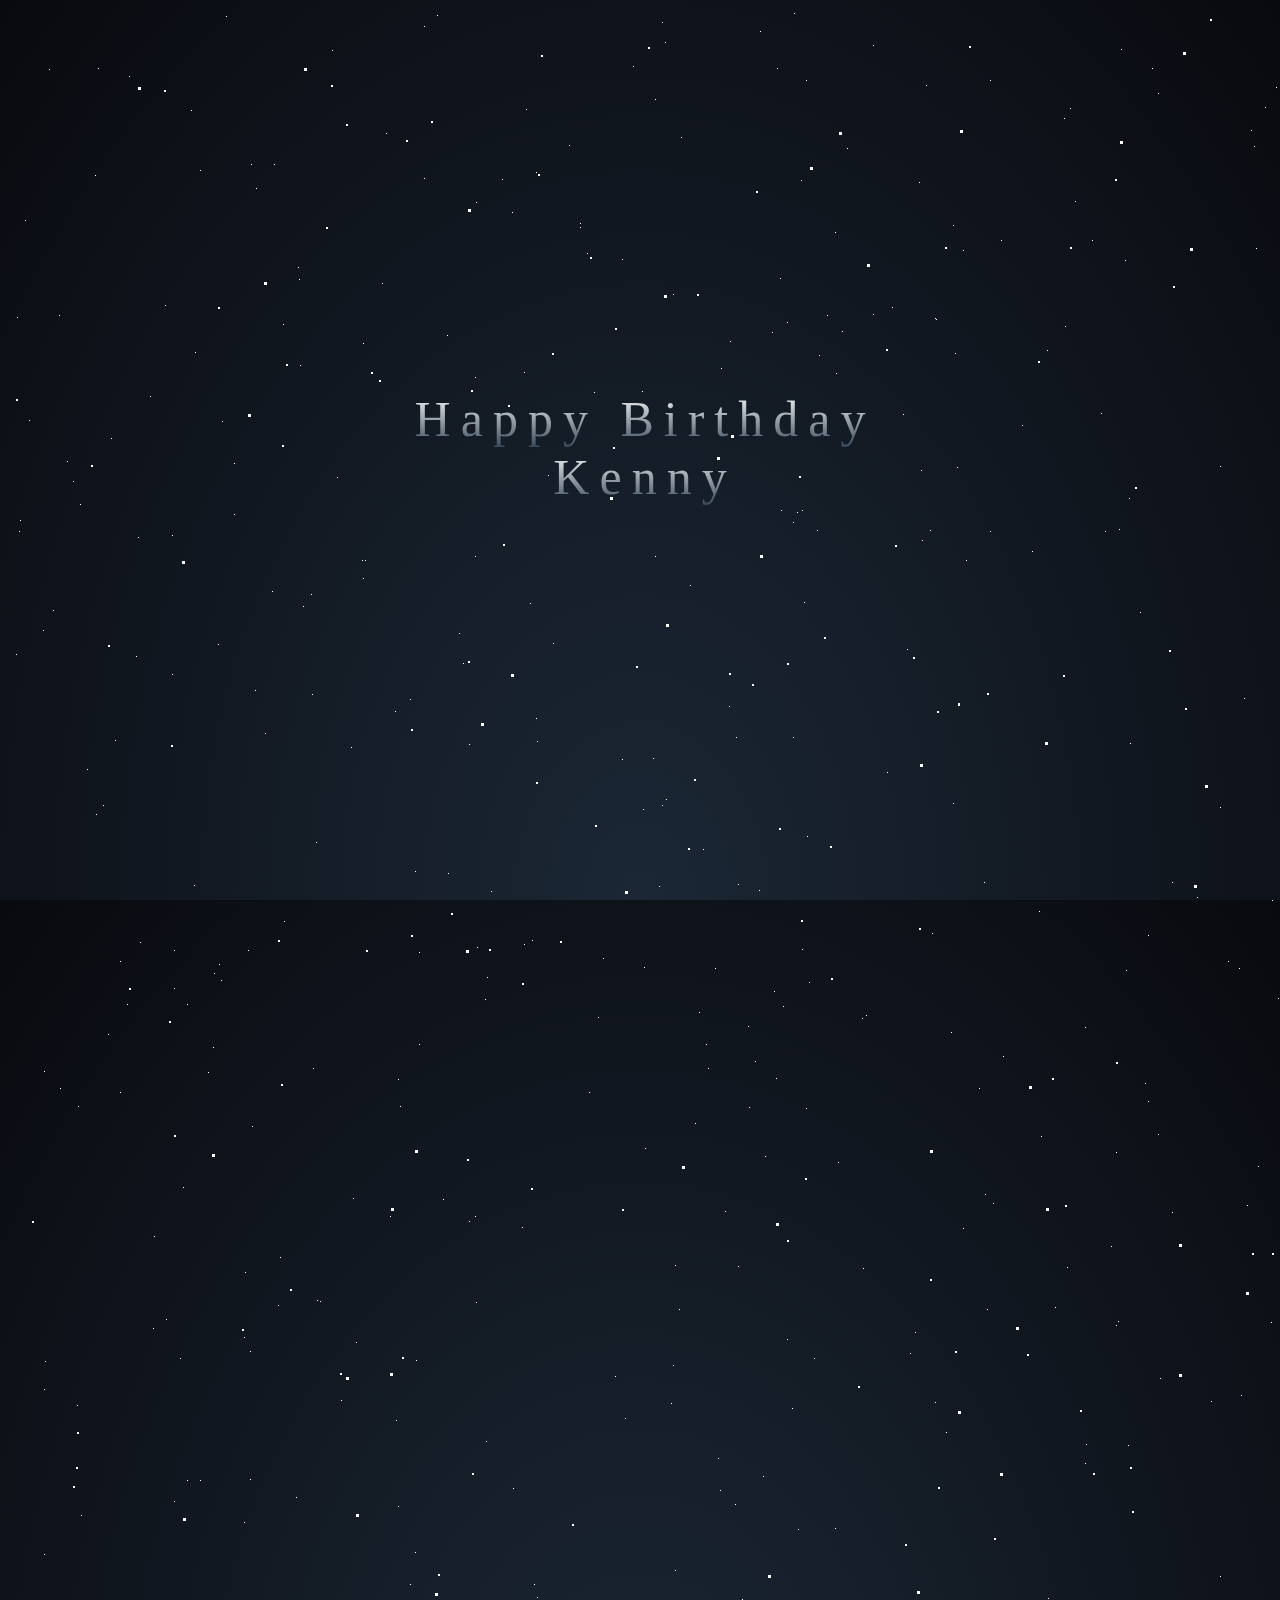
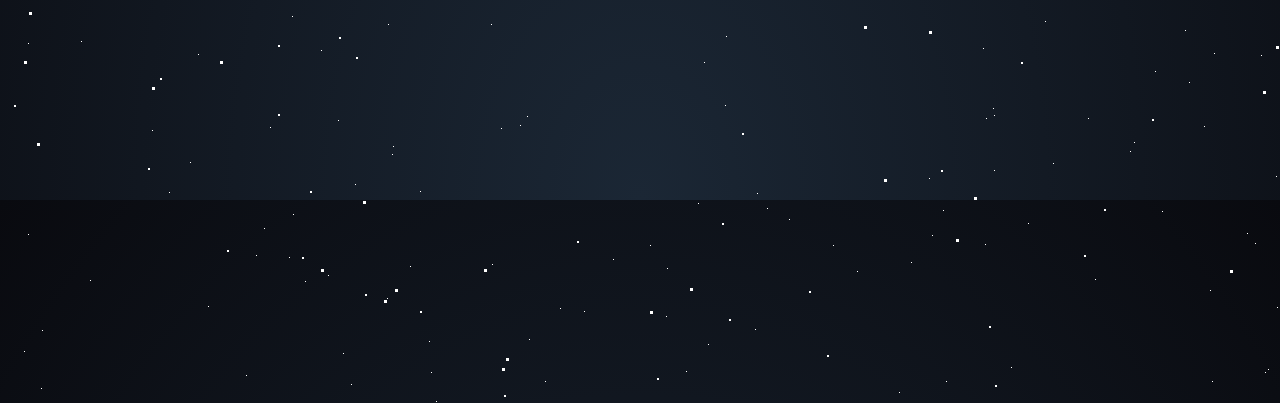
<file: index.html>
<!DOCTYPE html>
<html>
<head>
    <meta charset="UTF-8">
    <meta name="viewport" content="widht=device-widht, initial-scale=1.0">
    <meta http-equiv="X-UA-Compatible" content="ie=edge">
    <title>Paralax</title>

    <link rel="stylesheet" href="style2.css">
</head>
<body>
    <section class="wrapper">
        <div id="stars"></div>
        <div id="stars2"></div>
        <div id="stars3"></div>
        <div id="title">    
            <span>Happy Birthday</span>
            <br>
            <span>Kenny</span>
        </div>
    </section>
</body>
</html>
</file>
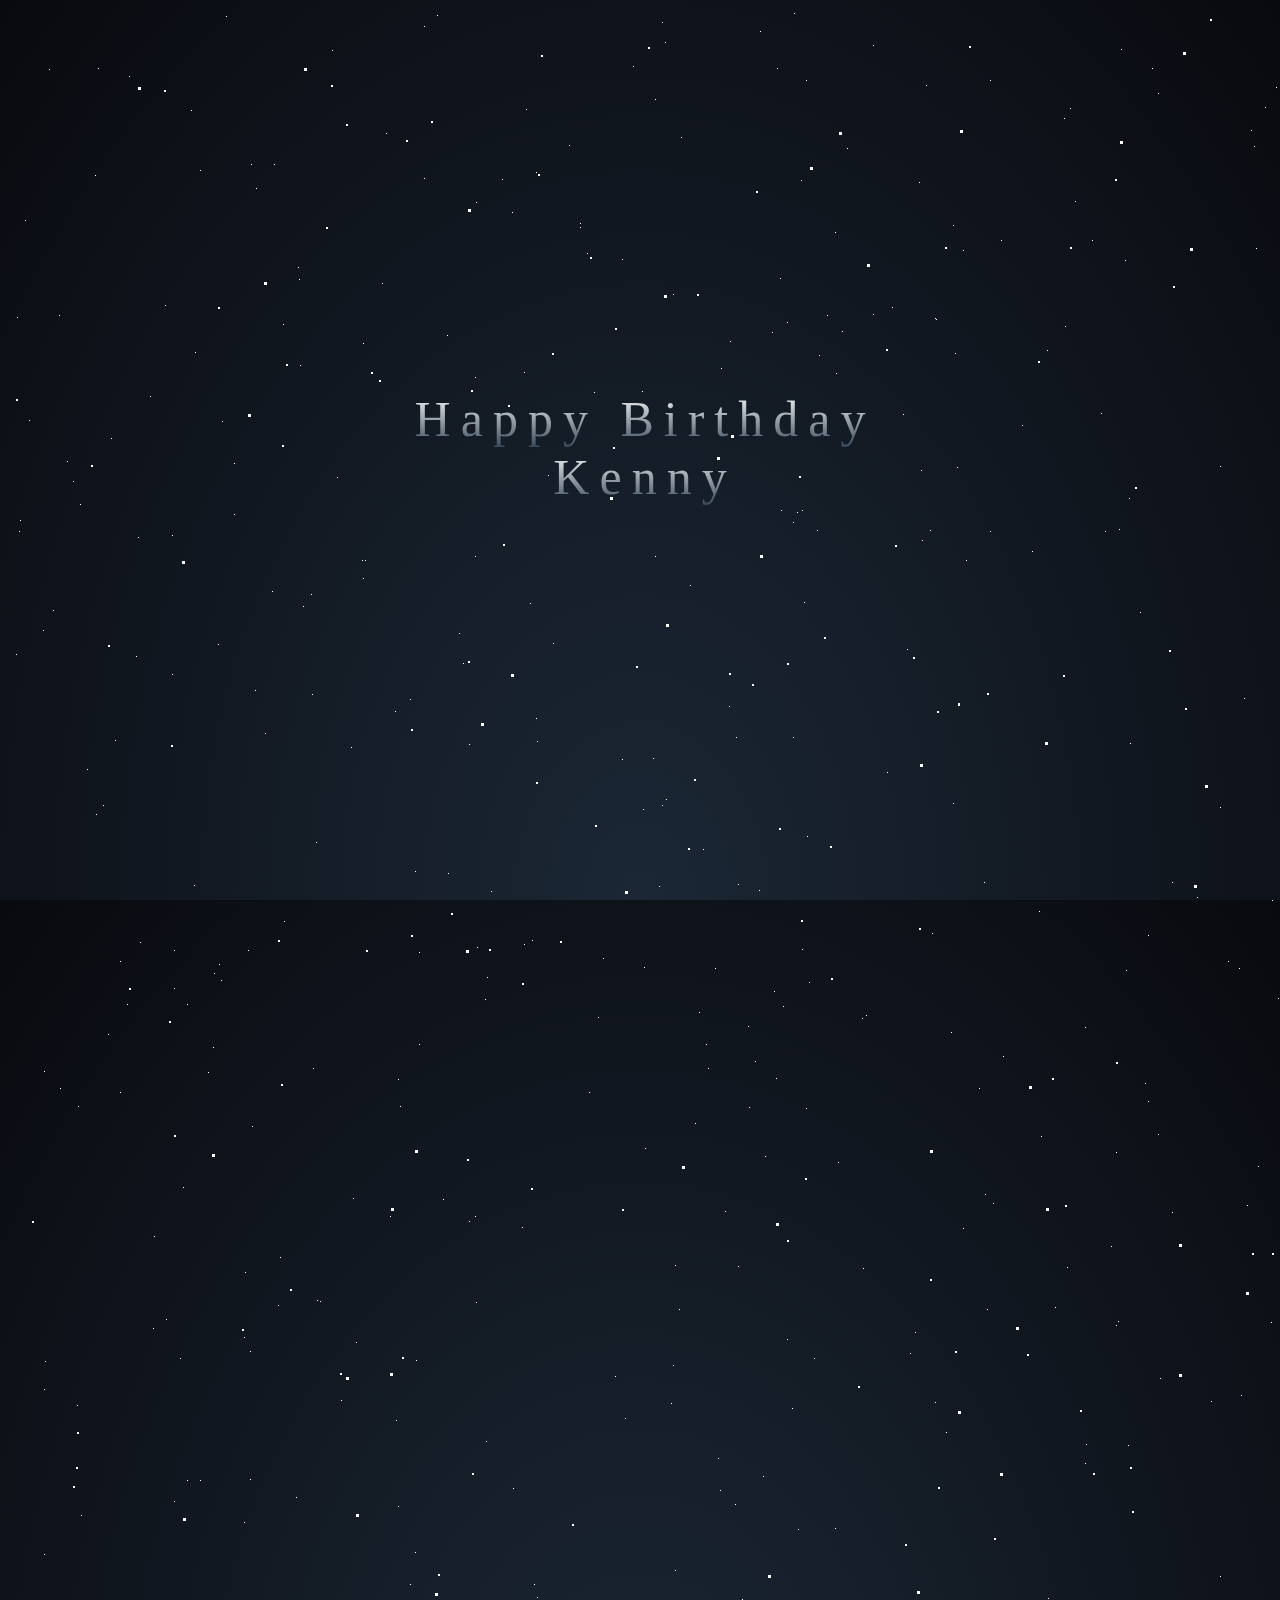
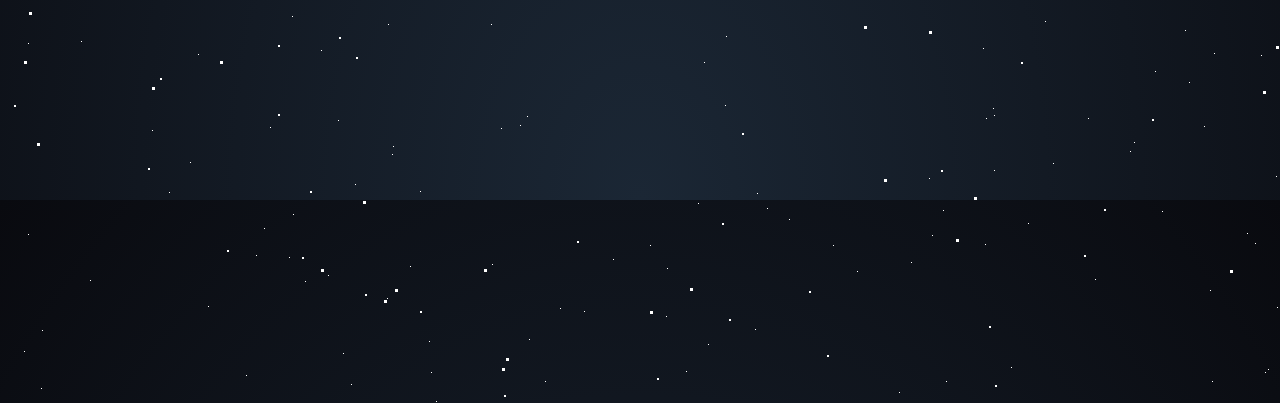
<file: partikel.html>
<!DOCTYPE html>
<html>
<head>
    <meta charset="UTF-8">
    <meta name="viewport" content="widht=device-widht, initial-scale=1.0">
    <meta http-equiv="X-UA-Compatible" content="ie=edge">
    <title>Paralax</title>

    <link rel="stylesheet" href="style2.css">
</head>
<body>
    <section class="wrapper">
        <div id="stars"></div>
        <div id="stars2"></div>
        <div id="stars3"></div>
        <div id="title">    
            <span>Happy Birthday</span>
            <br>
            <span>Kenny</span>
        </div>
    </section>
</body>
</html>
</file>
<file: style2.css>
html
{
    height: 100%;
    overflow: hidden;
    background: radial-gradient(ellipse at bottom, #1b2735 0%, #090a0f 100%);

}
#title 
{
    position: absolute;
    top: 50%;
    left: 0;
    right:0;
    color: #ffffff;
    text-align: center;
    font-family: BerkshireSwash-Regular;
    font-weight: 300;
    font-size: 50px;
    letter-spacing: 10px;
    margin-top:-60px;
    padding-left: 10px;
}
#title span
{
    background: -webkit-linear-gradient(white, #38495a);
    -webkit-background-clip: text;
    -webkit-text-fill-color: transparent;   
}
#stars
{
    width: 1px;
    height: 1px;
    background: transparent;
    animation:animStar 50s linear infinite;
    box-shadow: 779px 1331px #fff, 324px 42px #fff, 303px 586px #fff,
    1312px 276px #fff, 451px 625px #fff, 521px 1931px #fff, 1087px 1871px #fff,
    36px 1546px #fff, 132px 934px #fff, 1698px 901px #fff, 1418px 664px #fff,
    1448px 1157px #fff, 1084px 232px #fff, 347px 1776px #fff, 1722px 243px #fff,
    1629px 835px #fff, 479px 969px #fff, 1231px 960px #fff, 586px 384px #fff,
    164px 527px #fff, 8px 646px #fff, 1150px 1126px #fff, 665px 1357px #fff,
    1556px 1982px #fff, 1260px 1961px #fff, 1675px 1741px #fff,
    1843px 1514px #fff, 718px 1628px #fff, 242px 1343px #fff, 1497px 1880px #fff,
    1364px 230px #fff, 1739px 1302px #fff, 636px 959px #fff, 304px 686px #fff,
    614px 751px #fff, 1935px 816px #fff, 1428px 60px #fff, 355px 335px #fff,
    1594px 158px #fff, 90px 60px #fff, 1553px 162px #fff, 1239px 1825px #fff,
    1945px 587px #fff, 749px 1785px #fff, 1987px 1172px #fff, 1301px 1237px #fff,
    1039px 342px #fff, 1585px 1481px #fff, 995px 1048px #fff, 524px 932px #fff,
    214px 413px #fff, 1701px 1300px #fff, 1037px 1613px #fff, 1871px 996px #fff,
    1360px 1635px #fff, 1110px 1313px #fff, 412px 1783px #fff, 1949px 177px #fff,
    903px 1854px #fff, 700px 1936px #fff, 378px 125px #fff, 308px 834px #fff,
    1118px 962px #fff, 1350px 1929px #fff, 781px 1811px #fff, 561px 137px #fff,
    757px 1148px #fff, 1670px 1979px #fff, 343px 739px #fff, 945px 795px #fff,
    576px 1903px #fff, 1078px 1436px #fff, 1583px 450px #fff, 1366px 474px #fff,
    297px 1873px #fff, 192px 162px #fff, 1624px 1633px #fff, 59px 453px #fff,
    82px 1872px #fff, 1933px 498px #fff, 1966px 1974px #fff, 1975px 1688px #fff,
    779px 314px #fff, 1858px 1543px #fff, 73px 1507px #fff, 1693px 975px #fff,
    1683px 108px #fff, 1768px 1654px #fff, 654px 14px #fff, 494px 171px #fff,
    1689px 1895px #fff, 1660px 263px #fff, 1031px 903px #fff, 1203px 1393px #fff,
    1333px 1421px #fff, 1113px 41px #fff, 1206px 1645px #fff, 1325px 1635px #fff,
    142px 388px #fff, 572px 215px #fff, 1535px 296px #fff, 1419px 407px #fff,
    1379px 1003px #fff, 329px 469px #fff, 1791px 1652px #fff, 935px 1802px #fff,
    1330px 1820px #fff, 421px 1933px #fff, 828px 365px #fff, 275px 316px #fff,
    707px 960px #fff, 1605px 1554px #fff, 625px 58px #fff, 717px 1697px #fff,
    1669px 246px #fff, 1925px 322px #fff, 1154px 1803px #fff, 1929px 295px #fff,
    1248px 240px #fff, 1045px 1755px #fff, 166px 942px #fff, 1888px 1773px #fff,
    678px 1963px #fff, 1370px 569px #fff, 1974px 1400px #fff, 1786px 460px #fff,
    51px 307px #fff, 784px 1400px #fff, 730px 1258px #fff, 1712px 393px #fff,
    416px 170px #fff, 1797px 1932px #fff, 572px 219px #fff, 1557px 1856px #fff,
    218px 8px #fff, 348px 1334px #fff, 469px 413px #fff, 385px 1738px #fff,
    1357px 1818px #fff, 240px 942px #fff, 248px 1847px #fff, 1535px 806px #fff,
    236px 1514px #fff, 1429px 1556px #fff, 73px 1633px #fff, 1398px 1121px #fff,
    671px 1301px #fff, 1404px 1663px #fff, 740px 1018px #fff, 1600px 377px #fff,
    785px 514px #fff, 112px 1084px #fff, 1915px 1887px #fff, 1463px 1848px #fff,
    687px 1115px #fff, 1268px 1768px #fff, 1729px 1425px #fff,
    1284px 1022px #fff, 801px 974px #fff, 1975px 1317px #fff, 1354px 834px #fff,
    1446px 1484px #fff, 1283px 1786px #fff, 11px 523px #fff, 1842px 236px #fff,
    1355px 654px #fff, 429px 7px #fff, 1033px 1128px #fff, 157px 297px #fff,
    545px 635px #fff, 52px 1080px #fff, 827px 1520px #fff, 1121px 490px #fff,
    9px 309px #fff, 1744px 1586px #fff, 1014px 417px #fff, 1534px 524px #fff,
    958px 552px #fff, 1403px 1496px #fff, 387px 703px #fff, 1522px 548px #fff,
    1355px 282px #fff, 1532px 601px #fff, 1838px 790px #fff, 290px 259px #fff,
    295px 598px #fff, 1601px 539px #fff, 1561px 1272px #fff, 34px 1922px #fff,
    1024px 543px #fff, 467px 369px #fff, 722px 333px #fff, 1976px 1255px #fff,
    766px 983px #fff, 1582px 1285px #fff, 12px 512px #fff, 617px 1410px #fff,
    682px 577px #fff, 1334px 1438px #fff, 439px 327px #fff, 1617px 1661px #fff,
    673px 129px #fff, 794px 941px #fff, 1386px 1902px #fff, 37px 1353px #fff,
    1467px 1353px #fff, 416px 18px #fff, 187px 344px #fff, 200px 1898px #fff,
    1491px 1619px #fff, 811px 347px #fff, 924px 1827px #fff, 945px 217px #fff,
    1735px 1228px #fff, 379px 1890px #fff, 79px 761px #fff, 825px 1837px #fff,
    1980px 1558px #fff, 1308px 1573px #fff, 1488px 1726px #fff,
    382px 1208px #fff, 522px 595px #fff, 1277px 1898px #fff, 354px 552px #fff,
    161px 1784px #fff, 614px 251px #fff, 526px 1576px #fff, 17px 212px #fff,
    179px 996px #fff, 467px 1208px #fff, 1944px 1838px #fff, 1140px 1093px #fff,
    858px 1007px #fff, 200px 1064px #fff, 423px 1964px #fff, 1945px 439px #fff,
    1377px 689px #fff, 1120px 1437px #fff, 1876px 668px #fff, 907px 1324px #fff,
    343px 1976px #fff, 1816px 1501px #fff, 1849px 177px #fff, 647px 91px #fff,
    1984px 1012px #fff, 1336px 1300px #fff, 128px 648px #fff, 305px 1060px #fff,
    1324px 826px #fff, 1263px 1314px #fff, 1801px 629px #fff, 1614px 1555px #fff,
    1634px 90px #fff, 1603px 452px #fff, 891px 1984px #fff, 1556px 1906px #fff,
    121px 68px #fff, 1676px 1714px #fff, 516px 936px #fff, 1947px 1492px #fff,
    1455px 1519px #fff, 45px 602px #fff, 205px 1039px #fff, 793px 172px #fff,
    1562px 1739px #fff, 1056px 110px #fff, 1512px 379px #fff, 1795px 1621px #fff,
    1848px 607px #fff, 262px 1719px #fff, 477px 991px #fff, 483px 883px #fff,
    1239px 1197px #fff, 1496px 647px #fff, 1649px 25px #fff, 1491px 1946px #fff,
    119px 996px #fff, 179px 1472px #fff, 1341px 808px #fff, 1565px 1700px #fff,
    407px 1544px #fff, 1754px 357px #fff, 1288px 981px #fff, 902px 1997px #fff,
    1755px 1668px #fff, 186px 877px #fff, 1202px 1882px #fff, 461px 1213px #fff,
    1400px 748px #fff, 1969px 1899px #fff, 809px 522px #fff, 514px 1219px #fff,
    374px 275px #fff, 938px 1973px #fff, 357px 552px #fff, 144px 1722px #fff,
    1572px 912px #fff, 402px 1858px #fff, 1544px 1195px #fff, 667px 1257px #fff,
    727px 1496px #fff, 993px 232px #fff, 1772px 313px #fff, 1040px 1590px #fff,
    1204px 1973px #fff, 1268px 79px #fff, 1555px 1048px #fff, 986px 1707px #fff,
    978px 1710px #fff, 713px 360px #fff, 407px 863px #fff, 461px 736px #fff,
    284px 1608px #fff, 103px 430px #fff, 1283px 1319px #fff, 977px 1186px #fff,
    1966px 1516px #fff, 1287px 1129px #fff, 70px 1098px #fff, 1189px 889px #fff,
    1126px 1734px #fff, 309px 1292px #fff, 879px 764px #fff, 65px 473px #fff,
    1003px 1959px #fff, 658px 791px #fff, 402px 1576px #fff, 35px 622px #fff,
    529px 1589px #fff, 164px 666px #fff, 1876px 1290px #fff, 1541px 526px #fff,
    270px 1297px #fff, 440px 865px #fff, 1500px 802px #fff, 182px 1754px #fff,
    1264px 892px #fff, 272px 1249px #fff, 1289px 1535px #fff, 190px 1646px #fff,
    955px 242px #fff, 1456px 1597px #fff, 1727px 1983px #fff, 635px 801px #fff,
    226px 455px #fff, 1396px 1710px #fff, 849px 1863px #fff, 237px 1264px #fff,
    839px 140px #fff, 1122px 735px #fff, 1280px 15px #fff, 1318px 242px #fff,
    1819px 1148px #fff, 333px 1392px #fff, 1949px 553px #fff, 1878px 1332px #fff,
    467px 548px #fff, 1812px 1082px #fff, 1067px 193px #fff, 243px 156px #fff,
    483px 1616px #fff, 1714px 933px #fff, 759px 1800px #fff, 1822px 995px #fff,
    1877px 572px #fff, 581px 1084px #fff, 107px 732px #fff, 642px 1837px #fff,
    166px 1493px #fff, 1555px 198px #fff, 819px 307px #fff, 947px 345px #fff,
    827px 224px #fff, 927px 1394px #fff, 540px 467px #fff, 1093px 405px #fff,
    1140px 927px #fff, 130px 529px #fff, 33px 1980px #fff, 1147px 1663px #fff,
    1616px 1436px #fff, 528px 710px #fff, 798px 1100px #fff, 505px 1480px #fff,
    899px 641px #fff, 1909px 1949px #fff, 1311px 964px #fff, 979px 1301px #fff,
    1393px 969px #fff, 1793px 1886px #fff, 292px 357px #fff, 1196px 1718px #fff,
    1290px 1994px #fff, 537px 1973px #fff, 1181px 1674px #fff,
    1740px 1566px #fff, 1307px 265px #fff, 922px 522px #fff, 1892px 472px #fff,
    384px 1746px #fff, 392px 1098px #fff, 647px 548px #fff, 390px 1498px #fff,
    1246px 138px #fff, 730px 876px #fff, 192px 1472px #fff, 1790px 1789px #fff,
    928px 311px #fff, 1253px 1647px #fff, 747px 1921px #fff, 1561px 1025px #fff,
    1533px 1292px #fff, 1985px 195px #fff, 728px 729px #fff, 1712px 1936px #fff,
    512px 1717px #fff, 1528px 483px #fff, 313px 1642px #fff, 281px 1849px #fff,
    1212px 799px #fff, 435px 1191px #fff, 1422px 611px #fff, 1718px 1964px #fff,
    411px 944px #fff, 210px 636px #fff, 1502px 1295px #fff, 1434px 349px #fff,
    769px 60px #fff, 747px 1053px #fff, 789px 504px #fff, 1436px 1264px #fff,
    1893px 1225px #fff, 1394px 1788px #fff, 1108px 1317px #fff,
    1673px 1395px #fff, 854px 1010px #fff, 1705px 80px #fff, 1858px 148px #fff,
    1729px 344px #fff, 1388px 664px #fff, 895px 406px #fff, 1479px 157px #fff,
    1441px 1157px #fff, 552px 1900px #fff, 516px 364px #fff, 1647px 189px #fff,
    1427px 1071px #fff, 785px 729px #fff, 1080px 1710px #fff, 504px 204px #fff,
    1177px 1622px #fff, 657px 34px #fff, 1296px 1099px #fff, 248px 180px #fff,
    1212px 1568px #fff, 667px 1562px #fff, 695px 841px #fff, 1608px 1247px #fff,
    751px 882px #fff, 87px 167px #fff, 607px 1368px #fff, 1363px 1203px #fff,
    1836px 317px #fff, 1668px 1703px #fff, 830px 1154px #fff, 1721px 1398px #fff,
    1601px 1280px #fff, 976px 874px #fff, 1743px 254px #fff, 1020px 1815px #fff,
    1670px 1766px #fff, 1890px 735px #fff, 1379px 136px #fff, 1864px 695px #fff,
    206px 965px #fff, 1404px 1932px #fff, 1923px 1360px #fff, 247px 682px #fff,
    519px 1708px #fff, 645px 750px #fff, 1164px 1204px #fff, 834px 323px #fff,
    172px 1350px #fff, 213px 972px #fff, 1837px 190px #fff, 285px 1806px #fff,
    1047px 1299px #fff, 1548px 825px #fff, 1730px 324px #fff, 1346px 1909px #fff,
    772px 270px #fff, 345px 1190px #fff, 478px 1433px #fff, 1479px 25px #fff,
    1994px 1830px #fff, 1744px 732px #fff, 20px 1635px #fff, 690px 1795px #fff,
    1594px 569px #fff, 579px 245px #fff, 1398px 733px #fff, 408px 1352px #fff,
    1774px 120px #fff, 1152px 1370px #fff, 1698px 1810px #fff, 710px 1450px #fff,
    665px 286px #fff, 493px 1720px #fff, 786px 5px #fff, 637px 1140px #fff,
    764px 324px #fff, 927px 310px #fff, 938px 1424px #fff, 1884px 744px #fff,
    913px 462px #fff, 1831px 1936px #fff, 1527px 249px #fff, 36px 1381px #fff,
    1597px 581px #fff, 1530px 355px #fff, 949px 459px #fff, 799px 828px #fff,
    242px 1471px #fff, 654px 797px #fff, 796px 594px #fff, 1365px 678px #fff,
    752px 23px #fff, 1630px 541px #fff, 982px 72px #fff, 1733px 1831px #fff,
    21px 412px #fff, 775px 998px #fff, 335px 1945px #fff, 264px 583px #fff,
    158px 1311px #fff, 528px 164px #fff, 1978px 574px #fff, 717px 1203px #fff,
    734px 1591px #fff, 1555px 820px #fff, 16px 1943px #fff, 1625px 1177px #fff,
    1236px 690px #fff, 1585px 1590px #fff, 1737px 1728px #fff, 721px 698px #fff,
    1804px 1186px #fff, 166px 980px #fff, 1850px 230px #fff, 330px 1712px #fff,
    95px 797px #fff, 1948px 1078px #fff, 469px 939px #fff, 1269px 1899px #fff,
    955px 1220px #fff, 1137px 1075px #fff, 312px 1293px #fff, 986px 1762px #fff,
    1103px 1238px #fff, 428px 1993px #fff, 355px 570px #fff, 977px 1836px #fff,
    1395px 1092px #fff, 276px 913px #fff, 1743px 656px #fff, 773px 502px #fff,
    1686px 1322px #fff, 1516px 1945px #fff, 1334px 501px #fff, 266px 156px #fff,
    455px 655px #fff, 798px 72px #fff, 1059px 1259px #fff, 1402px 1687px #fff,
    236px 1329px #fff, 1455px 786px #fff, 146px 1228px #fff, 1851px 823px #fff,
    1062px 100px #fff, 1220px 953px #fff, 20px 1826px #fff, 36px 1063px #fff,
    1525px 338px #fff, 790px 1521px #fff, 741px 1099px #fff, 288px 1489px #fff,
    700px 1060px #fff, 390px 1071px #fff, 411px 1036px #fff, 1853px 1072px #fff,
    1446px 1085px #fff, 1164px 874px #fff, 924px 925px #fff, 291px 271px #fff,
    1257px 1964px #fff, 1580px 1352px #fff, 1507px 1216px #fff, 211px 956px #fff,
    985px 1195px #fff, 975px 1640px #fff, 518px 101px #fff, 663px 1395px #fff,
    914px 532px #fff, 145px 1320px #fff, 69px 1397px #fff, 982px 523px #fff,
    257px 725px #fff, 1599px 831px #fff, 1636px 1513px #fff, 1250px 1158px #fff,
    1132px 604px #fff, 183px 102px #fff, 1057px 318px #fff, 1247px 1835px #fff,
    1983px 1110px #fff, 1077px 1455px #fff, 921px 1770px #fff, 806px 1350px #fff,
    1938px 1992px #fff, 855px 1260px #fff, 902px 1345px #fff, 658px 1908px #fff,
    1845px 679px #fff, 712px 1482px #fff, 595px 950px #fff, 1784px 1992px #fff,
    1847px 1785px #fff, 691px 1004px #fff, 175px 1179px #fff, 1666px 1911px #fff,
    41px 61px #fff, 971px 1080px #fff, 1830px 1450px #fff, 1351px 1518px #fff,
    1257px 99px #fff, 1395px 1498px #fff, 1117px 252px #fff, 1779px 597px #fff,
    1346px 729px #fff, 1108px 1144px #fff, 402px 691px #fff, 72px 496px #fff,
    1673px 1604px #fff, 1497px 974px #fff, 1865px 1664px #fff, 88px 806px #fff,
    918px 77px #fff, 244px 1118px #fff, 256px 1820px #fff, 1851px 1840px #fff,
    605px 1851px #fff, 634px 383px #fff, 865px 37px #fff, 943px 1024px #fff,
    1951px 177px #fff, 1097px 523px #fff, 985px 1700px #fff, 1243px 122px #fff,
    768px 1070px #fff, 468px 194px #fff, 320px 1867px #fff, 1850px 185px #fff,
    380px 1616px #fff, 468px 1294px #fff, 1122px 1743px #fff, 884px 299px #fff,
    1300px 1917px #fff, 1860px 396px #fff, 1270px 990px #fff, 529px 733px #fff,
    1975px 1347px #fff, 1885px 685px #fff, 226px 506px #fff, 651px 878px #fff,
    1323px 680px #fff, 1284px 680px #fff, 238px 1967px #fff, 911px 174px #fff,
    1111px 521px #fff, 1150px 85px #fff, 794px 502px #fff, 484px 1856px #fff,
    1809px 368px #fff, 112px 953px #fff, 590px 1009px #fff, 1655px 311px #fff,
    100px 1026px #fff, 1803px 352px #fff, 865px 306px #fff, 1077px 1019px #fff,
    1335px 872px #fff, 1647px 1298px #fff, 1233px 1387px #fff, 698px 1036px #fff,
    659px 1860px #fff, 388px 1412px #fff, 1212px 458px #fff, 755px 1468px #fff,
    696px 1654px #fff, 1144px 60px #fff;
}

#stars:after
{
    content: '';
    position: absolute;
    top: 2000px;
    width: 1px;
    height: 1px;
    background: transparent;
    box-shadow: 779px 1331px #fff, 324px 42px #fff, 303px 586px #fff,
    1312px 276px #fff, 451px 625px #fff, 521px 1931px #fff, 1087px 1871px #fff,
    36px 1546px #fff, 132px 934px #fff, 1698px 901px #fff, 1418px 664px #fff,
    1448px 1157px #fff, 1084px 232px #fff, 347px 1776px #fff, 1722px 243px #fff,
    1629px 835px #fff, 479px 969px #fff, 1231px 960px #fff, 586px 384px #fff,
    164px 527px #fff, 8px 646px #fff, 1150px 1126px #fff, 665px 1357px #fff,
    1556px 1982px #fff, 1260px 1961px #fff, 1675px 1741px #fff,
    1843px 1514px #fff, 718px 1628px #fff, 242px 1343px #fff, 1497px 1880px #fff,
    1364px 230px #fff, 1739px 1302px #fff, 636px 959px #fff, 304px 686px #fff,
    614px 751px #fff, 1935px 816px #fff, 1428px 60px #fff, 355px 335px #fff,
    1594px 158px #fff, 90px 60px #fff, 1553px 162px #fff, 1239px 1825px #fff,
    1945px 587px #fff, 749px 1785px #fff, 1987px 1172px #fff, 1301px 1237px #fff,
    1039px 342px #fff, 1585px 1481px #fff, 995px 1048px #fff, 524px 932px #fff,
    214px 413px #fff, 1701px 1300px #fff, 1037px 1613px #fff, 1871px 996px #fff,
    1360px 1635px #fff, 1110px 1313px #fff, 412px 1783px #fff, 1949px 177px #fff,
    903px 1854px #fff, 700px 1936px #fff, 378px 125px #fff, 308px 834px #fff,
    1118px 962px #fff, 1350px 1929px #fff, 781px 1811px #fff, 561px 137px #fff,
    757px 1148px #fff, 1670px 1979px #fff, 343px 739px #fff, 945px 795px #fff,
    576px 1903px #fff, 1078px 1436px #fff, 1583px 450px #fff, 1366px 474px #fff,
    297px 1873px #fff, 192px 162px #fff, 1624px 1633px #fff, 59px 453px #fff,
    82px 1872px #fff, 1933px 498px #fff, 1966px 1974px #fff, 1975px 1688px #fff,
    779px 314px #fff, 1858px 1543px #fff, 73px 1507px #fff, 1693px 975px #fff,
    1683px 108px #fff, 1768px 1654px #fff, 654px 14px #fff, 494px 171px #fff,
    1689px 1895px #fff, 1660px 263px #fff, 1031px 903px #fff, 1203px 1393px #fff,
    1333px 1421px #fff, 1113px 41px #fff, 1206px 1645px #fff, 1325px 1635px #fff,
    142px 388px #fff, 572px 215px #fff, 1535px 296px #fff, 1419px 407px #fff,
    1379px 1003px #fff, 329px 469px #fff, 1791px 1652px #fff, 935px 1802px #fff,
    1330px 1820px #fff, 421px 1933px #fff, 828px 365px #fff, 275px 316px #fff,
    707px 960px #fff, 1605px 1554px #fff, 625px 58px #fff, 717px 1697px #fff,
    1669px 246px #fff, 1925px 322px #fff, 1154px 1803px #fff, 1929px 295px #fff,
    1248px 240px #fff, 1045px 1755px #fff, 166px 942px #fff, 1888px 1773px #fff,
    678px 1963px #fff, 1370px 569px #fff, 1974px 1400px #fff, 1786px 460px #fff,
    51px 307px #fff, 784px 1400px #fff, 730px 1258px #fff, 1712px 393px #fff,
    416px 170px #fff, 1797px 1932px #fff, 572px 219px #fff, 1557px 1856px #fff,
    218px 8px #fff, 348px 1334px #fff, 469px 413px #fff, 385px 1738px #fff,
    1357px 1818px #fff, 240px 942px #fff, 248px 1847px #fff, 1535px 806px #fff,
    236px 1514px #fff, 1429px 1556px #fff, 73px 1633px #fff, 1398px 1121px #fff,
    671px 1301px #fff, 1404px 1663px #fff, 740px 1018px #fff, 1600px 377px #fff,
    785px 514px #fff, 112px 1084px #fff, 1915px 1887px #fff, 1463px 1848px #fff,
    687px 1115px #fff, 1268px 1768px #fff, 1729px 1425px #fff,
    1284px 1022px #fff, 801px 974px #fff, 1975px 1317px #fff, 1354px 834px #fff,
    1446px 1484px #fff, 1283px 1786px #fff, 11px 523px #fff, 1842px 236px #fff,
    1355px 654px #fff, 429px 7px #fff, 1033px 1128px #fff, 157px 297px #fff,
    545px 635px #fff, 52px 1080px #fff, 827px 1520px #fff, 1121px 490px #fff,
    9px 309px #fff, 1744px 1586px #fff, 1014px 417px #fff, 1534px 524px #fff,
    958px 552px #fff, 1403px 1496px #fff, 387px 703px #fff, 1522px 548px #fff,
    1355px 282px #fff, 1532px 601px #fff, 1838px 790px #fff, 290px 259px #fff,
    295px 598px #fff, 1601px 539px #fff, 1561px 1272px #fff, 34px 1922px #fff,
    1024px 543px #fff, 467px 369px #fff, 722px 333px #fff, 1976px 1255px #fff,
    766px 983px #fff, 1582px 1285px #fff, 12px 512px #fff, 617px 1410px #fff,
    682px 577px #fff, 1334px 1438px #fff, 439px 327px #fff, 1617px 1661px #fff,
    673px 129px #fff, 794px 941px #fff, 1386px 1902px #fff, 37px 1353px #fff,
    1467px 1353px #fff, 416px 18px #fff, 187px 344px #fff, 200px 1898px #fff,
    1491px 1619px #fff, 811px 347px #fff, 924px 1827px #fff, 945px 217px #fff,
    1735px 1228px #fff, 379px 1890px #fff, 79px 761px #fff, 825px 1837px #fff,
    1980px 1558px #fff, 1308px 1573px #fff, 1488px 1726px #fff,
    382px 1208px #fff, 522px 595px #fff, 1277px 1898px #fff, 354px 552px #fff,
    161px 1784px #fff, 614px 251px #fff, 526px 1576px #fff, 17px 212px #fff,
    179px 996px #fff, 467px 1208px #fff, 1944px 1838px #fff, 1140px 1093px #fff,
    858px 1007px #fff, 200px 1064px #fff, 423px 1964px #fff, 1945px 439px #fff,
    1377px 689px #fff, 1120px 1437px #fff, 1876px 668px #fff, 907px 1324px #fff,
    343px 1976px #fff, 1816px 1501px #fff, 1849px 177px #fff, 647px 91px #fff,
    1984px 1012px #fff, 1336px 1300px #fff, 128px 648px #fff, 305px 1060px #fff,
    1324px 826px #fff, 1263px 1314px #fff, 1801px 629px #fff, 1614px 1555px #fff,
    1634px 90px #fff, 1603px 452px #fff, 891px 1984px #fff, 1556px 1906px #fff,
    121px 68px #fff, 1676px 1714px #fff, 516px 936px #fff, 1947px 1492px #fff,
    1455px 1519px #fff, 45px 602px #fff, 205px 1039px #fff, 793px 172px #fff,
    1562px 1739px #fff, 1056px 110px #fff, 1512px 379px #fff, 1795px 1621px #fff,
    1848px 607px #fff, 262px 1719px #fff, 477px 991px #fff, 483px 883px #fff,
    1239px 1197px #fff, 1496px 647px #fff, 1649px 25px #fff, 1491px 1946px #fff,
    119px 996px #fff, 179px 1472px #fff, 1341px 808px #fff, 1565px 1700px #fff,
    407px 1544px #fff, 1754px 357px #fff, 1288px 981px #fff, 902px 1997px #fff,
    1755px 1668px #fff, 186px 877px #fff, 1202px 1882px #fff, 461px 1213px #fff,
    1400px 748px #fff, 1969px 1899px #fff, 809px 522px #fff, 514px 1219px #fff,
    374px 275px #fff, 938px 1973px #fff, 357px 552px #fff, 144px 1722px #fff,
    1572px 912px #fff, 402px 1858px #fff, 1544px 1195px #fff, 667px 1257px #fff,
    727px 1496px #fff, 993px 232px #fff, 1772px 313px #fff, 1040px 1590px #fff,
    1204px 1973px #fff, 1268px 79px #fff, 1555px 1048px #fff, 986px 1707px #fff,
    978px 1710px #fff, 713px 360px #fff, 407px 863px #fff, 461px 736px #fff,
    284px 1608px #fff, 103px 430px #fff, 1283px 1319px #fff, 977px 1186px #fff,
    1966px 1516px #fff, 1287px 1129px #fff, 70px 1098px #fff, 1189px 889px #fff,
    1126px 1734px #fff, 309px 1292px #fff, 879px 764px #fff, 65px 473px #fff,
    1003px 1959px #fff, 658px 791px #fff, 402px 1576px #fff, 35px 622px #fff,
    529px 1589px #fff, 164px 666px #fff, 1876px 1290px #fff, 1541px 526px #fff,
    270px 1297px #fff, 440px 865px #fff, 1500px 802px #fff, 182px 1754px #fff,
    1264px 892px #fff, 272px 1249px #fff, 1289px 1535px #fff, 190px 1646px #fff,
    955px 242px #fff, 1456px 1597px #fff, 1727px 1983px #fff, 635px 801px #fff,
    226px 455px #fff, 1396px 1710px #fff, 849px 1863px #fff, 237px 1264px #fff,
    839px 140px #fff, 1122px 735px #fff, 1280px 15px #fff, 1318px 242px #fff,
    1819px 1148px #fff, 333px 1392px #fff, 1949px 553px #fff, 1878px 1332px #fff,
    467px 548px #fff, 1812px 1082px #fff, 1067px 193px #fff, 243px 156px #fff,
    483px 1616px #fff, 1714px 933px #fff, 759px 1800px #fff, 1822px 995px #fff,
    1877px 572px #fff, 581px 1084px #fff, 107px 732px #fff, 642px 1837px #fff,
    166px 1493px #fff, 1555px 198px #fff, 819px 307px #fff, 947px 345px #fff,
    827px 224px #fff, 927px 1394px #fff, 540px 467px #fff, 1093px 405px #fff,
    1140px 927px #fff, 130px 529px #fff, 33px 1980px #fff, 1147px 1663px #fff,
    1616px 1436px #fff, 528px 710px #fff, 798px 1100px #fff, 505px 1480px #fff,
    899px 641px #fff, 1909px 1949px #fff, 1311px 964px #fff, 979px 1301px #fff,
    1393px 969px #fff, 1793px 1886px #fff, 292px 357px #fff, 1196px 1718px #fff,
    1290px 1994px #fff, 537px 1973px #fff, 1181px 1674px #fff,
    1740px 1566px #fff, 1307px 265px #fff, 922px 522px #fff, 1892px 472px #fff,
    384px 1746px #fff, 392px 1098px #fff, 647px 548px #fff, 390px 1498px #fff,
    1246px 138px #fff, 730px 876px #fff, 192px 1472px #fff, 1790px 1789px #fff,
    928px 311px #fff, 1253px 1647px #fff, 747px 1921px #fff, 1561px 1025px #fff,
    1533px 1292px #fff, 1985px 195px #fff, 728px 729px #fff, 1712px 1936px #fff,
    512px 1717px #fff, 1528px 483px #fff, 313px 1642px #fff, 281px 1849px #fff,
    1212px 799px #fff, 435px 1191px #fff, 1422px 611px #fff, 1718px 1964px #fff,
    411px 944px #fff, 210px 636px #fff, 1502px 1295px #fff, 1434px 349px #fff,
    769px 60px #fff, 747px 1053px #fff, 789px 504px #fff, 1436px 1264px #fff,
    1893px 1225px #fff, 1394px 1788px #fff, 1108px 1317px #fff,
    1673px 1395px #fff, 854px 1010px #fff, 1705px 80px #fff, 1858px 148px #fff,
    1729px 344px #fff, 1388px 664px #fff, 895px 406px #fff, 1479px 157px #fff,
    1441px 1157px #fff, 552px 1900px #fff, 516px 364px #fff, 1647px 189px #fff,
    1427px 1071px #fff, 785px 729px #fff, 1080px 1710px #fff, 504px 204px #fff,
    1177px 1622px #fff, 657px 34px #fff, 1296px 1099px #fff, 248px 180px #fff,
    1212px 1568px #fff, 667px 1562px #fff, 695px 841px #fff, 1608px 1247px #fff,
    751px 882px #fff, 87px 167px #fff, 607px 1368px #fff, 1363px 1203px #fff,
    1836px 317px #fff, 1668px 1703px #fff, 830px 1154px #fff, 1721px 1398px #fff,
    1601px 1280px #fff, 976px 874px #fff, 1743px 254px #fff, 1020px 1815px #fff,
    1670px 1766px #fff, 1890px 735px #fff, 1379px 136px #fff, 1864px 695px #fff,
    206px 965px #fff, 1404px 1932px #fff, 1923px 1360px #fff, 247px 682px #fff,
    519px 1708px #fff, 645px 750px #fff, 1164px 1204px #fff, 834px 323px #fff,
    172px 1350px #fff, 213px 972px #fff, 1837px 190px #fff, 285px 1806px #fff,
    1047px 1299px #fff, 1548px 825px #fff, 1730px 324px #fff, 1346px 1909px #fff,
    772px 270px #fff, 345px 1190px #fff, 478px 1433px #fff, 1479px 25px #fff,
    1994px 1830px #fff, 1744px 732px #fff, 20px 1635px #fff, 690px 1795px #fff,
    1594px 569px #fff, 579px 245px #fff, 1398px 733px #fff, 408px 1352px #fff,
    1774px 120px #fff, 1152px 1370px #fff, 1698px 1810px #fff, 710px 1450px #fff,
    665px 286px #fff, 493px 1720px #fff, 786px 5px #fff, 637px 1140px #fff,
    764px 324px #fff, 927px 310px #fff, 938px 1424px #fff, 1884px 744px #fff,
    913px 462px #fff, 1831px 1936px #fff, 1527px 249px #fff, 36px 1381px #fff,
    1597px 581px #fff, 1530px 355px #fff, 949px 459px #fff, 799px 828px #fff,
    242px 1471px #fff, 654px 797px #fff, 796px 594px #fff, 1365px 678px #fff,
    752px 23px #fff, 1630px 541px #fff, 982px 72px #fff, 1733px 1831px #fff,
    21px 412px #fff, 775px 998px #fff, 335px 1945px #fff, 264px 583px #fff,
    158px 1311px #fff, 528px 164px #fff, 1978px 574px #fff, 717px 1203px #fff,
    734px 1591px #fff, 1555px 820px #fff, 16px 1943px #fff, 1625px 1177px #fff,
    1236px 690px #fff, 1585px 1590px #fff, 1737px 1728px #fff, 721px 698px #fff,
    1804px 1186px #fff, 166px 980px #fff, 1850px 230px #fff, 330px 1712px #fff,
    95px 797px #fff, 1948px 1078px #fff, 469px 939px #fff, 1269px 1899px #fff,
    955px 1220px #fff, 1137px 1075px #fff, 312px 1293px #fff, 986px 1762px #fff,
    1103px 1238px #fff, 428px 1993px #fff, 355px 570px #fff, 977px 1836px #fff,
    1395px 1092px #fff, 276px 913px #fff, 1743px 656px #fff, 773px 502px #fff,
    1686px 1322px #fff, 1516px 1945px #fff, 1334px 501px #fff, 266px 156px #fff,
    455px 655px #fff, 798px 72px #fff, 1059px 1259px #fff, 1402px 1687px #fff,
    236px 1329px #fff, 1455px 786px #fff, 146px 1228px #fff, 1851px 823px #fff,
    1062px 100px #fff, 1220px 953px #fff, 20px 1826px #fff, 36px 1063px #fff,
    1525px 338px #fff, 790px 1521px #fff, 741px 1099px #fff, 288px 1489px #fff,
    700px 1060px #fff, 390px 1071px #fff, 411px 1036px #fff, 1853px 1072px #fff,
    1446px 1085px #fff, 1164px 874px #fff, 924px 925px #fff, 291px 271px #fff,
    1257px 1964px #fff, 1580px 1352px #fff, 1507px 1216px #fff, 211px 956px #fff,
    985px 1195px #fff, 975px 1640px #fff, 518px 101px #fff, 663px 1395px #fff,
    914px 532px #fff, 145px 1320px #fff, 69px 1397px #fff, 982px 523px #fff,
    257px 725px #fff, 1599px 831px #fff, 1636px 1513px #fff, 1250px 1158px #fff,
    1132px 604px #fff, 183px 102px #fff, 1057px 318px #fff, 1247px 1835px #fff,
    1983px 1110px #fff, 1077px 1455px #fff, 921px 1770px #fff, 806px 1350px #fff,
    1938px 1992px #fff, 855px 1260px #fff, 902px 1345px #fff, 658px 1908px #fff,
    1845px 679px #fff, 712px 1482px #fff, 595px 950px #fff, 1784px 1992px #fff,
    1847px 1785px #fff, 691px 1004px #fff, 175px 1179px #fff, 1666px 1911px #fff,
    41px 61px #fff, 971px 1080px #fff, 1830px 1450px #fff, 1351px 1518px #fff,
    1257px 99px #fff, 1395px 1498px #fff, 1117px 252px #fff, 1779px 597px #fff,
    1346px 729px #fff, 1108px 1144px #fff, 402px 691px #fff, 72px 496px #fff,
    1673px 1604px #fff, 1497px 974px #fff, 1865px 1664px #fff, 88px 806px #fff,
    918px 77px #fff, 244px 1118px #fff, 256px 1820px #fff, 1851px 1840px #fff,
    605px 1851px #fff, 634px 383px #fff, 865px 37px #fff, 943px 1024px #fff,
    1951px 177px #fff, 1097px 523px #fff, 985px 1700px #fff, 1243px 122px #fff,
    768px 1070px #fff, 468px 194px #fff, 320px 1867px #fff, 1850px 185px #fff,
    380px 1616px #fff, 468px 1294px #fff, 1122px 1743px #fff, 884px 299px #fff,
    1300px 1917px #fff, 1860px 396px #fff, 1270px 990px #fff, 529px 733px #fff,
    1975px 1347px #fff, 1885px 685px #fff, 226px 506px #fff, 651px 878px #fff,
    1323px 680px #fff, 1284px 680px #fff, 238px 1967px #fff, 911px 174px #fff,
    1111px 521px #fff, 1150px 85px #fff, 794px 502px #fff, 484px 1856px #fff,
    1809px 368px #fff, 112px 953px #fff, 590px 1009px #fff, 1655px 311px #fff,
    100px 1026px #fff, 1803px 352px #fff, 865px 306px #fff, 1077px 1019px #fff,
    1335px 872px #fff, 1647px 1298px #fff, 1233px 1387px #fff, 698px 1036px #fff,
    659px 1860px #fff, 388px 1412px #fff, 1212px 458px #fff, 755px 1468px #fff,
    696px 1654px #fff, 1144px 60px #fff;
}

#stars2
{
    width: 2px;
    height: 2px;
    background: transparent;
    animation: animStar 100s linear infinite;
    box-shadow: 1448px 320px #fff, 1775px 1663px #fff, 332px 1364px #fff,
    878px 340px #fff, 569px 1832px #fff, 1422px 1684px #fff, 1946px 1907px #fff,
    121px 979px #fff, 1044px 1069px #fff, 463px 381px #fff, 423px 112px #fff,
    523px 1179px #fff, 779px 654px #fff, 1398px 694px #fff, 1085px 1464px #fff,
    1599px 1869px #fff, 801px 1882px #fff, 779px 1231px #fff, 552px 932px #fff,
    1057px 1196px #fff, 282px 1280px #fff, 496px 1986px #fff, 1833px 1120px #fff,
    1802px 1293px #fff, 6px 1696px #fff, 412px 1902px #fff, 605px 438px #fff,
    24px 1212px #fff, 234px 1320px #fff, 544px 344px #fff, 1107px 170px #fff,
    1603px 196px #fff, 905px 648px #fff, 68px 1458px #fff, 649px 1969px #fff,
    744px 675px #fff, 1127px 478px #fff, 714px 1814px #fff, 1486px 526px #fff,
    270px 1636px #fff, 1931px 149px #fff, 1807px 378px #fff, 8px 390px #fff,
    1415px 699px #fff, 1473px 1211px #fff, 1590px 141px #fff, 270px 1705px #fff,
    69px 1423px #fff, 1108px 1053px #fff, 1946px 128px #fff, 371px 371px #fff,
    1490px 220px #fff, 357px 1885px #fff, 363px 363px #fff, 1896px 1256px #fff,
    1979px 1050px #fff, 947px 1342px #fff, 1754px 242px #fff, 514px 974px #fff,
    65px 1477px #fff, 1840px 547px #fff, 950px 695px #fff, 459px 1150px #fff,
    1124px 1502px #fff, 481px 940px #fff, 680px 839px #fff, 797px 1169px #fff,
    1977px 1491px #fff, 734px 1724px #fff, 210px 298px #fff, 816px 628px #fff,
    686px 770px #fff, 1721px 267px #fff, 1663px 511px #fff, 1481px 1141px #fff,
    582px 248px #fff, 1308px 953px #fff, 628px 657px #fff, 897px 1535px #fff,
    270px 931px #fff, 791px 467px #fff, 1336px 1732px #fff, 1013px 1653px #fff,
    1911px 956px #fff, 587px 816px #fff, 83px 456px #fff, 930px 1478px #fff,
    1587px 1694px #fff, 614px 1200px #fff, 302px 1782px #fff, 1711px 1432px #fff,
    443px 904px #fff, 1666px 714px #fff, 1588px 1167px #fff, 273px 1075px #fff,
    1679px 461px #fff, 721px 664px #fff, 1202px 10px #fff, 166px 1126px #fff,
    331px 1628px #fff, 430px 1565px #fff, 1585px 509px #fff, 640px 38px #fff,
    822px 837px #fff, 1760px 1664px #fff, 1122px 1458px #fff, 398px 131px #fff,
    689px 285px #fff, 460px 652px #fff, 1627px 365px #fff, 348px 1648px #fff,
    819px 1946px #fff, 981px 1917px #fff, 323px 76px #fff, 979px 684px #fff,
    887px 536px #fff, 1348px 1596px #fff, 1055px 666px #fff, 1402px 1797px #fff,
    1300px 1055px #fff, 937px 238px #fff, 1474px 1815px #fff, 1144px 1710px #fff,
    1629px 1087px #fff, 911px 919px #fff, 771px 819px #fff, 403px 720px #fff,
    163px 736px #fff, 1062px 238px #fff, 1774px 818px #fff, 1874px 1178px #fff,
    1177px 699px #fff, 1244px 1244px #fff, 1371px 58px #fff, 564px 1515px #fff,
    1824px 487px #fff, 929px 702px #fff, 394px 1348px #fff, 1161px 641px #fff,
    219px 1841px #fff, 358px 941px #fff, 140px 1759px #fff, 1019px 1345px #fff,
    274px 436px #fff, 1433px 1605px #fff, 1798px 1426px #fff, 294px 1848px #fff,
    1681px 1877px #fff, 1344px 1824px #fff, 1439px 1632px #fff,
    161px 1012px #fff, 1308px 588px #fff, 1789px 582px #fff, 721px 1910px #fff,
    318px 218px #fff, 607px 319px #fff, 495px 535px #fff, 1552px 1575px #fff,
    1562px 67px #fff, 403px 926px #fff, 1096px 1800px #fff, 1814px 1709px #fff,
    1882px 1831px #fff, 533px 46px #fff, 823px 969px #fff, 530px 165px #fff,
    1030px 352px #fff, 1681px 313px #fff, 338px 115px #fff, 1607px 211px #fff,
    1718px 1184px #fff, 1589px 659px #fff, 278px 355px #fff, 464px 1464px #fff,
    1165px 277px #fff, 950px 694px #fff, 1746px 293px #fff, 793px 911px #fff,
    528px 773px #fff, 1883px 1694px #fff, 748px 182px #fff, 1924px 1531px #fff,
    100px 636px #fff, 1473px 1445px #fff, 1264px 1244px #fff, 850px 1377px #fff,
    987px 1976px #fff, 933px 1761px #fff, 922px 1270px #fff, 500px 396px #fff,
    1324px 8px #fff, 1967px 1814px #fff, 1072px 1401px #fff, 961px 37px #fff,
    156px 81px #fff, 1915px 502px #fff, 1076px 1846px #fff, 152px 1669px #fff,
    986px 1529px #fff, 1667px 1137px #fff;
}
#stars2:after
{
    content: '';
    position: absolute;
    top: 2000px;
    width: 2px;
    height: 2px;
    background: transparent;
    box-shadow: 1448px 320px #fff, 1775px 1663px #fff, 332px 1364px #fff,
    878px 340px #fff, 569px 1832px #fff, 1422px 1684px #fff, 1946px 1907px #fff,
    121px 979px #fff, 1044px 1069px #fff, 463px 381px #fff, 423px 112px #fff,
    523px 1179px #fff, 779px 654px #fff, 1398px 694px #fff, 1085px 1464px #fff,
    1599px 1869px #fff, 801px 1882px #fff, 779px 1231px #fff, 552px 932px #fff,
    1057px 1196px #fff, 282px 1280px #fff, 496px 1986px #fff, 1833px 1120px #fff,
    1802px 1293px #fff, 6px 1696px #fff, 412px 1902px #fff, 605px 438px #fff,
    24px 1212px #fff, 234px 1320px #fff, 544px 344px #fff, 1107px 170px #fff,
    1603px 196px #fff, 905px 648px #fff, 68px 1458px #fff, 649px 1969px #fff,
    744px 675px #fff, 1127px 478px #fff, 714px 1814px #fff, 1486px 526px #fff,
    270px 1636px #fff, 1931px 149px #fff, 1807px 378px #fff, 8px 390px #fff,
    1415px 699px #fff, 1473px 1211px #fff, 1590px 141px #fff, 270px 1705px #fff,
    69px 1423px #fff, 1108px 1053px #fff, 1946px 128px #fff, 371px 371px #fff,
    1490px 220px #fff, 357px 1885px #fff, 363px 363px #fff, 1896px 1256px #fff,
    1979px 1050px #fff, 947px 1342px #fff, 1754px 242px #fff, 514px 974px #fff,
    65px 1477px #fff, 1840px 547px #fff, 950px 695px #fff, 459px 1150px #fff,
    1124px 1502px #fff, 481px 940px #fff, 680px 839px #fff, 797px 1169px #fff,
    1977px 1491px #fff, 734px 1724px #fff, 210px 298px #fff, 816px 628px #fff,
    686px 770px #fff, 1721px 267px #fff, 1663px 511px #fff, 1481px 1141px #fff,
    582px 248px #fff, 1308px 953px #fff, 628px 657px #fff, 897px 1535px #fff,
    270px 931px #fff, 791px 467px #fff, 1336px 1732px #fff, 1013px 1653px #fff,
    1911px 956px #fff, 587px 816px #fff, 83px 456px #fff, 930px 1478px #fff,
    1587px 1694px #fff, 614px 1200px #fff, 302px 1782px #fff, 1711px 1432px #fff,
    443px 904px #fff, 1666px 714px #fff, 1588px 1167px #fff, 273px 1075px #fff,
    1679px 461px #fff, 721px 664px #fff, 1202px 10px #fff, 166px 1126px #fff,
    331px 1628px #fff, 430px 1565px #fff, 1585px 509px #fff, 640px 38px #fff,
    822px 837px #fff, 1760px 1664px #fff, 1122px 1458px #fff, 398px 131px #fff,
    689px 285px #fff, 460px 652px #fff, 1627px 365px #fff, 348px 1648px #fff,
    819px 1946px #fff, 981px 1917px #fff, 323px 76px #fff, 979px 684px #fff,
    887px 536px #fff, 1348px 1596px #fff, 1055px 666px #fff, 1402px 1797px #fff,
    1300px 1055px #fff, 937px 238px #fff, 1474px 1815px #fff, 1144px 1710px #fff,
    1629px 1087px #fff, 911px 919px #fff, 771px 819px #fff, 403px 720px #fff,
    163px 736px #fff, 1062px 238px #fff, 1774px 818px #fff, 1874px 1178px #fff,
    1177px 699px #fff, 1244px 1244px #fff, 1371px 58px #fff, 564px 1515px #fff,
    1824px 487px #fff, 929px 702px #fff, 394px 1348px #fff, 1161px 641px #fff,
    219px 1841px #fff, 358px 941px #fff, 140px 1759px #fff, 1019px 1345px #fff,
    274px 436px #fff, 1433px 1605px #fff, 1798px 1426px #fff, 294px 1848px #fff,
    1681px 1877px #fff, 1344px 1824px #fff, 1439px 1632px #fff,
    161px 1012px #fff, 1308px 588px #fff, 1789px 582px #fff, 721px 1910px #fff,
    318px 218px #fff, 607px 319px #fff, 495px 535px #fff, 1552px 1575px #fff,
    1562px 67px #fff, 403px 926px #fff, 1096px 1800px #fff, 1814px 1709px #fff,
    1882px 1831px #fff, 533px 46px #fff, 823px 969px #fff, 530px 165px #fff,
    1030px 352px #fff, 1681px 313px #fff, 338px 115px #fff, 1607px 211px #fff,
    1718px 1184px #fff, 1589px 659px #fff, 278px 355px #fff, 464px 1464px #fff,
    1165px 277px #fff, 950px 694px #fff, 1746px 293px #fff, 793px 911px #fff,
    528px 773px #fff, 1883px 1694px #fff, 748px 182px #fff, 1924px 1531px #fff,
    100px 636px #fff, 1473px 1445px #fff, 1264px 1244px #fff, 850px 1377px #fff,
    987px 1976px #fff, 933px 1761px #fff, 922px 1270px #fff, 500px 396px #fff,
    1324px 8px #fff, 1967px 1814px #fff, 1072px 1401px #fff, 961px 37px #fff,
    156px 81px #fff, 1915px 502px #fff, 1076px 1846px #fff, 152px 1669px #fff,
    986px 1529px #fff, 1667px 1137px #fff;
}

#stars3
{
    width: 3px;
    height: 3px;
    background: transparent;
    animation: animStar 150s linear infinite;
    box-shadow: 387px 1878px #fff, 760px 1564px #fff, 1487px 999px #fff,
    948px 1828px #fff, 1977px 1001px #fff, 1284px 1963px #fff, 656px 284px #fff,
    1268px 1635px #fff, 1820px 598px #fff, 642px 1900px #fff, 296px 57px #fff,
    921px 1620px #fff, 476px 1858px #fff, 658px 613px #fff, 1171px 1363px #fff,
    1419px 283px #fff, 1037px 731px #fff, 503px 663px #fff, 1562px 463px #fff,
    383px 1197px #fff, 1171px 1233px #fff, 876px 1768px #fff, 856px 1615px #fff,
    1375px 1924px #fff, 1725px 918px #fff, 952px 119px #fff, 768px 1212px #fff,
    992px 1462px #fff, 1929px 717px #fff, 1947px 755px #fff, 1818px 1123px #fff,
    1896px 1672px #fff, 460px 198px #fff, 256px 271px #fff, 752px 544px #fff,
    1222px 1859px #fff, 1851px 443px #fff, 313px 1858px #fff, 709px 446px #fff,
    1546px 697px #fff, 674px 1155px #fff, 1112px 130px #fff, 355px 1790px #fff,
    1496px 974px #fff, 1696px 480px #fff, 1316px 1265px #fff, 1645px 1063px #fff,
    1182px 237px #fff, 427px 1582px #fff, 859px 253px #fff, 458px 939px #fff,
    1517px 1644px #fff, 1943px 60px #fff, 212px 1650px #fff, 966px 1786px #fff,
    473px 712px #fff, 130px 76px #fff, 1417px 1186px #fff, 909px 1580px #fff,
    1913px 762px #fff, 204px 1143px #fff, 1998px 1057px #fff, 1468px 1301px #fff,
    144px 1676px #fff, 21px 1601px #fff, 382px 1362px #fff, 912px 753px #fff,
    1488px 1405px #fff, 802px 156px #fff, 174px 550px #fff, 338px 1366px #fff,
    1197px 774px #fff, 602px 486px #fff, 682px 1877px #fff, 348px 1503px #fff,
    407px 1139px #fff, 950px 1400px #fff, 922px 1139px #fff, 1697px 293px #fff,
    1238px 1281px #fff, 1038px 1197px #fff, 376px 1889px #fff,
    1255px 1680px #fff, 1008px 1316px #fff, 1538px 1447px #fff,
    1186px 874px #fff, 1967px 640px #fff, 1341px 19px #fff, 29px 1732px #fff,
    16px 1650px #fff, 1021px 1075px #fff, 723px 424px #fff, 1175px 41px #fff,
    494px 1957px #fff, 1296px 431px #fff, 175px 1507px #fff, 831px 121px #fff,
    498px 1947px #fff, 617px 880px #fff, 240px 403px #fff;
}
#stars3:after
{
    content: '';
    position: absolute;
    top: 2000px;
    width: 3px;
    height: 3px;
    background: transparent;
    box-shadow: 387px 1878px #fff, 760px 1564px #fff, 1487px 999px #fff,
    948px 1828px #fff, 1977px 1001px #fff, 1284px 1963px #fff, 656px 284px #fff,
    1268px 1635px #fff, 1820px 598px #fff, 642px 1900px #fff, 296px 57px #fff,
    921px 1620px #fff, 476px 1858px #fff, 658px 613px #fff, 1171px 1363px #fff,
    1419px 283px #fff, 1037px 731px #fff, 503px 663px #fff, 1562px 463px #fff,
    383px 1197px #fff, 1171px 1233px #fff, 876px 1768px #fff, 856px 1615px #fff,
    1375px 1924px #fff, 1725px 918px #fff, 952px 119px #fff, 768px 1212px #fff,
    992px 1462px #fff, 1929px 717px #fff, 1947px 755px #fff, 1818px 1123px #fff,
    1896px 1672px #fff, 460px 198px #fff, 256px 271px #fff, 752px 544px #fff,
    1222px 1859px #fff, 1851px 443px #fff, 313px 1858px #fff, 709px 446px #fff,
    1546px 697px #fff, 674px 1155px #fff, 1112px 130px #fff, 355px 1790px #fff,
    1496px 974px #fff, 1696px 480px #fff, 1316px 1265px #fff, 1645px 1063px #fff,
    1182px 237px #fff, 427px 1582px #fff, 859px 253px #fff, 458px 939px #fff,
    1517px 1644px #fff, 1943px 60px #fff, 212px 1650px #fff, 966px 1786px #fff,
    473px 712px #fff, 130px 76px #fff, 1417px 1186px #fff, 909px 1580px #fff,
    1913px 762px #fff, 204px 1143px #fff, 1998px 1057px #fff, 1468px 1301px #fff,
    144px 1676px #fff, 21px 1601px #fff, 382px 1362px #fff, 912px 753px #fff,
    1488px 1405px #fff, 802px 156px #fff, 174px 550px #fff, 338px 1366px #fff,
    1197px 774px #fff, 602px 486px #fff, 682px 1877px #fff, 348px 1503px #fff,
    407px 1139px #fff, 950px 1400px #fff, 922px 1139px #fff, 1697px 293px #fff,
    1238px 1281px #fff, 1038px 1197px #fff, 376px 1889px #fff,
    1255px 1680px #fff, 1008px 1316px #fff, 1538px 1447px #fff,
    1186px 874px #fff, 1967px 640px #fff, 1341px 19px #fff, 29px 1732px #fff,
    16px 1650px #fff, 1021px 1075px #fff, 723px 424px #fff, 1175px 41px #fff,
    494px 1957px #fff, 1296px 431px #fff, 175px 1507px #fff, 831px 121px #fff,
    498px 1947px #fff, 617px 880px #fff, 240px 403px #fff;
}

@keyframes animStar 
{
    from{
        transform: translateY(0px);
    }
    to{
        transform: translateY(-2000px)
    }
}
</file>
